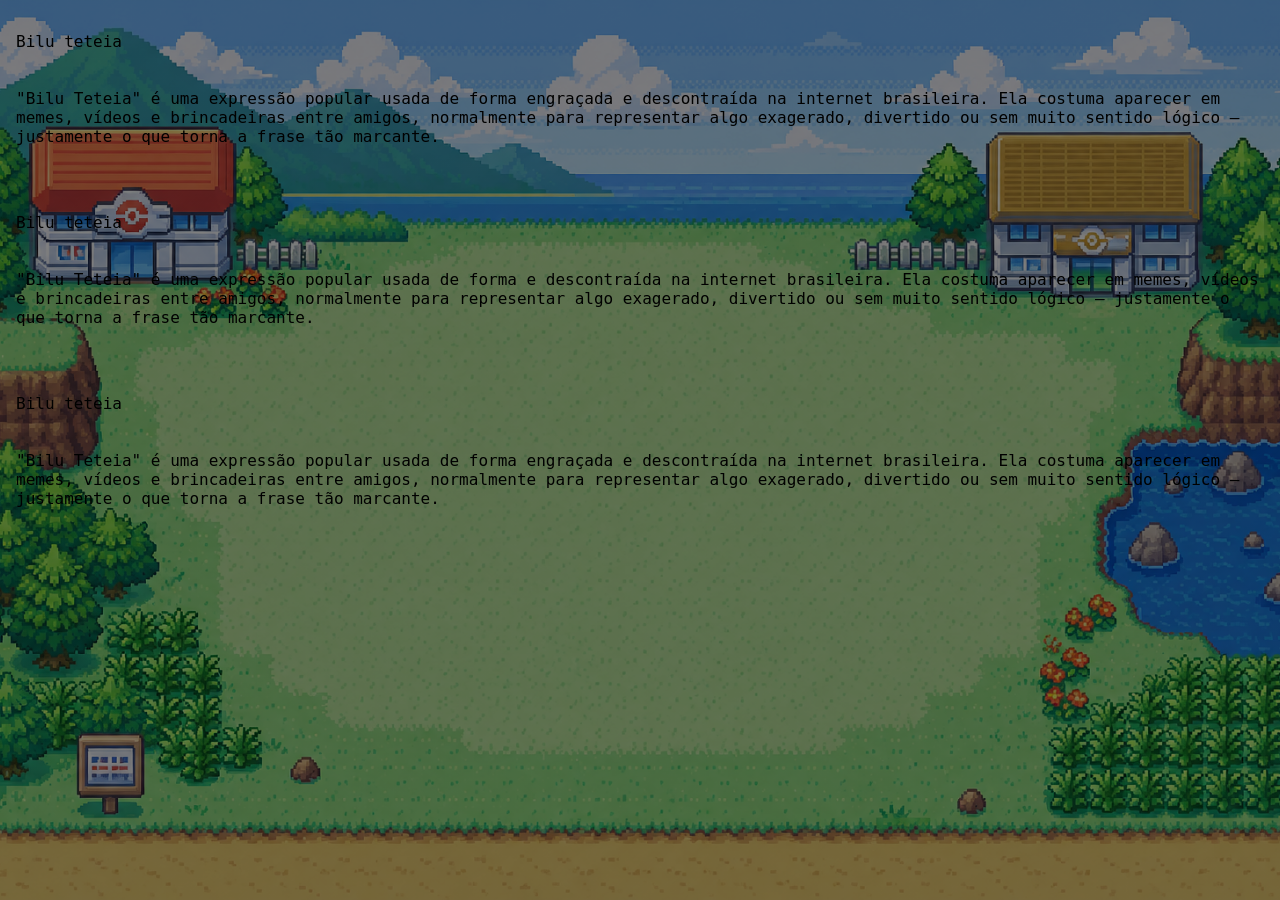
<file: Index.html>
<!DOCTYPE html>

<html lang="en">
<head>
    <meta charset="UTF-8">
    <meta name="viewport" content="width=device-width, initial-scale=1.0">
    <title>senai davi</title>

</head>

<link rel="stylesheet" href="style.css">

<body id="fondo">

   <div class="violeta">
    <p>Bilu teteia</p><br><br>"Bilu Teteia" é uma expressão popular usada de forma engraçada
     e descontraída na internet brasileira.
    Ela costuma aparecer em memes, vídeos e brincadeiras entre amigos,
    normalmente para representar algo exagerado, divertido ou sem muito sentido lógico
     — justamente o que torna a frase tão marcante.
   </div>
   
   <br>
   
   <div class="verde">
    <p>Bilu teteia</p><br><br>"Bilu Teteia" é uma expressão popular usada de forma 
     e descontraída na internet brasileira.
    Ela costuma aparecer em memes, vídeos e brincadeiras entre amigos,
    normalmente para representar algo exagerado, divertido ou sem muito sentido lógico
     — justamente o que torna a frase tão marcante.
   </div>
   
   <br>
   
   <div class="vermelho">
    <p>Bilu teteia</p><br><br>"Bilu Teteia" é uma expressão popular usada de forma engraçada
     e descontraída na internet brasileira.
    Ela costuma aparecer em memes, vídeos e brincadeiras entre amigos,
    normalmente para representar algo exagerado, divertido ou sem muito sentido lógico
     — justamente o que torna a frase tão marcante.
   </div>

</body>

</html>
</file>
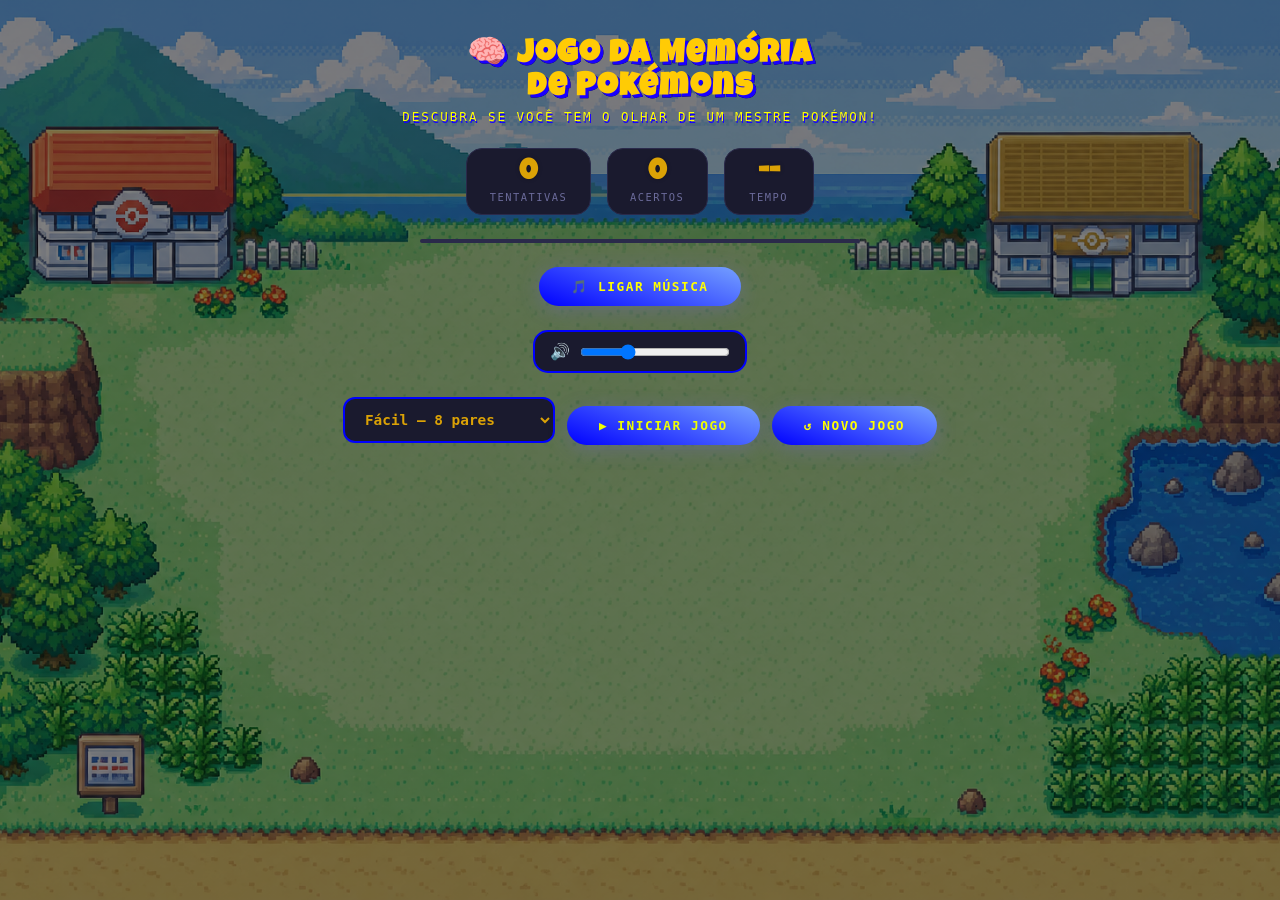
<file: index.html>
<!DOCTYPE html>
<html lang="pt-BR">
<head>
  <meta charset="UTF-8">
  <meta name="viewport" content="width=device-width, initial-scale=1.0">
  <title>Jogo da Memória — Pokémon</title>
  <link rel="stylesheet" href="style.css">
</head>
<body>

  <header>
    <h1>🧠 Jogo da Memória<br>de Pokémons</h1>
    <p>Descubra se você tem o olhar de um mestre Pokémon!</p>
  </header>

  <div class="placar">
    <div class="stat">
      <div class="stat-valor" id="tentativas">0</div>
      <div class="stat-label">Tentativas</div>
    </div>

    <div class="stat">
      <div class="stat-valor" id="acertos">0</div>
      <div class="stat-label">Acertos</div>
    </div>

    <div class="stat">
      <div class="stat-valor" id="tempo">--</div>
      <div class="stat-label">Tempo</div>
    </div>
  </div>

  <div class="progresso-wrap">
    <div class="progresso-barra" id="progresso"></div>
  </div>

  <!-- ============================================================
  CONTROLES DO JOGO
  ============================================================ -->
    <button id="btn-musica" onclick="toggleMusica()">
  🔇 Desligar Música
    </button>
    <div class="controle-volume">
  <span>🔊</span>
   <input
    type="range"
    id="volume"
    min="0"
    max="100"
    value="30"
    oninput="alterarVolume(this.value)"
  >

</div>
       <div class="controles">
    <select id="nivel">
      <option value="facil">Fácil — 8 pares</option>
      <option value="medio">Médio — 16 pares</option>
      <option value="dificil">Difícil — 32 pares</option>
    </select>

    <button id="btn-iniciar" onclick="iniciarPartida()">▶ Iniciar Jogo</button>
    <button id="btn-reiniciar" onclick="iniciarPartida()">↺ Novo Jogo</button>
  </div>

  <div class="grade" id="grade" role="list"></div>

 <div class="vitoria" id="vitoria" role="alert" aria-live="polite">
  <div class="vitoria-caixa">
    <div class="vitoria-emoji">🏆</div>
    

  <h2>Parabéns!</h2>

  <p id="msg-vitoria">
    Você completou o jogo!
  </p>

  <div class="botoes-vitoria">
    <button onclick="fecharVitoria()">
      👀 Ver Tabuleiro
    </button>

    <button onclick="iniciarPartida()">
      🔄 Jogar Novamente
    </button>
  </div>
 </div>
</div>
<audio src="audio/vitoria.mp3" id="audio-vitoria"></audio>
<audio src="audio/selecionar.mp3" id="audio-selecionar"></audio>
<audio src="audio/musica_fundo.mp3" id="audio-musica-fundo" loop autoplay></audio>
<audio src="audio/erro.mp3" id="audio-erro"></audio>
<audio src="audio/derrota.mp3" id="audio-derrota"></audio>
<audio src="audio/acerto.mp3" id="audio-acerto"></audio>
  <script src="script.js"></script>
</body>
</html>
</file>
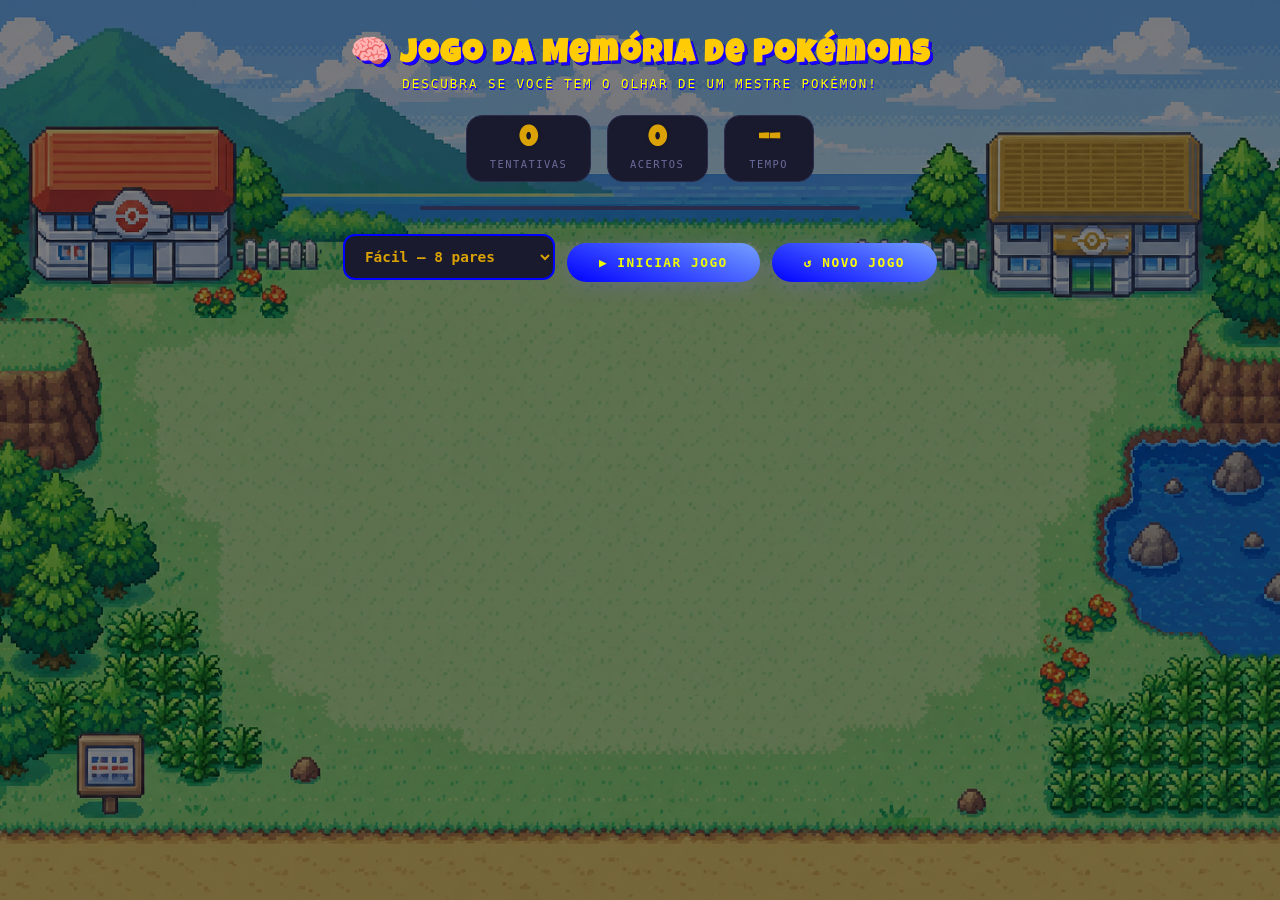
<file: jogo-memoria.html>
<!DOCTYPE html>
<html lang="pt-BR">
<head>
  <meta charset="UTF-8">
  <meta name="viewport" content="width=device-width, initial-scale=1.0">
  <title>Jogo da Memória — Pokémon</title>
  <link rel="stylesheet" href="style.css">
</head>
<body>

  <header>
    <h1>🧠 Jogo da Memória de Pokémons</h1>
    <p>Descubra se você tem o olhar de um mestre Pokémon!</p>
  </header>

  <div class="placar">
    <div class="stat">
      <div class="stat-valor" id="tentativas">0</div>
      <div class="stat-label">Tentativas</div>
    </div>

    <div class="stat">
      <div class="stat-valor" id="acertos">0</div>
      <div class="stat-label">Acertos</div>
    </div>

    <div class="stat">
      <div class="stat-valor" id="tempo">--</div>
      <div class="stat-label">Tempo</div>
    </div>
  </div>

  <div class="progresso-wrap">
    <div class="progresso-barra" id="progresso"></div>
  </div>

  <!-- ============================================================
       CONTROLES DO JOGO
       ============================================================ -->
  <div class="controles">
    <select id="nivel">
      <option value="facil">Fácil — 8 pares</option>
      <option value="medio">Médio — 16 pares</option>
      <option value="dificil">Difícil — 32 pares</option>
    </select>

    <button id="btn-iniciar" onclick="iniciarPartida()">▶ Iniciar Jogo</button>
    <button id="btn-reiniciar" onclick="iniciarPartida()">↺ Novo Jogo</button>
  </div>

  <div class="grade" id="grade" role="list"></div>

  <div class="vitoria" id="vitoria">
    <div class="vitoria-emoji">🏆</div>
    <h2>Parabéns!</h2>
    <p id="msg-vitoria">Você completou o jogo!</p>
  </div>

  <script src="script.js"></script>
</body>
</html>
</file>
<file: style.css>
/* ============================================================
🎨 VARIÁVEIS — ALTERE AQUI PARA MUDAR O VISUAL DO JOGO
============================================================ */
@import url('https://fonts.googleapis.com/css2?family=Luckiest+Guy&display=swap');
:root {
  /* Cores principais */

  --cor-painel:      #1a1a2e;
  --cor-borda:       #2a2a4a;

  /* Carta */
  --cor-carta-verso: #141464;
  --cor-carta-frente: #ffffff;
  --cor-carta-borda: #0000ff;
  --cor-carta-hover: #0000ff;

  /* Estados */
  --cor-acerto:      #00e5a0;
  --cor-erro:        #ff4f6a;
  --cor-destaque:    #cddb06;
  --cor-ouro:        #fad400;
  --cor-baba:var(--cor-carta-borda);
  --cor-bibi:        #dba206;

  /* Textos */
  --cor-texto:       #000000;
  --cor-texto-dim:   #6b6b9a;

  /* Tipografia */
  --fonte-titulo:    'Luckiest Guy', fantasy;
  --fonte-corpo:     'Space Mono', monospace;

  /* Tamanhos */
  --tamanho-carta:   70px;
  --gap-grade:       10px;
  --raio-carta:      12px;
  --raio-painel:     16px;

  /* Emojis das cartas — 8 pares */
  --emoji-size:      2.4rem;
}

/* ============================================================
   RESET & BASE
   ============================================================ */
*, *::before, *::after { box-sizing: border-box; margin: 0; padding: 0; }

body {
  min-height: 100vh;

  background:
    linear-gradient(
      rgba(0,0,0,0.5),
      rgba(0,0,0,0.5)
    ),
    url("image/img.jpeg");

  background-repeat: repeat-y;
  background-size: cover;
  background-position: top center;

  font-family: var(--fonte-corpo);
  color: var(--cor-texto);

  display: flex;
  flex-direction: column;
  align-items: center;

  padding: 2rem 1rem 3rem;
  gap: 1.5rem;
}

/* ============================================================
   CABEÇALHO
   ============================================================ */
header {
  text-align: center;
  animation: fadeDown 0.6s ease both;
}

header h1 {
 
    font-family: 'Luckiest Guy', fantasy;
    color: #ffcb05;

    text-shadow:
        3px 3px 0 #1900ff,
        3px 3px 0 rgb(0, 0, 0);

    letter-spacing: 2px;
}

header p {
  font-size: 0.78rem;
  color: yellow;
  text-shadow:
        1px 2px 0 #1900ff;
      
    letter-spacing: 2px;
  margin-top: 4px;
  letter-spacing: 2px;
  text-transform: uppercase;
}

/* ============================================================
   PLACAR
   ============================================================ */
.placar {
  display: flex;
  gap: 1rem;
  animation: fadeDown 0.6s 0.1s ease both;
}

.stat {
  background: var(--cor-painel);
  border: 1px solid var(--cor-borda);
  border-radius: var(--raio-painel);
  padding: 0.7rem 1.4rem;
  text-align: center;
  min-width: 90px;
  transition: transform 0.2s;
}

.stat:hover { transform: translateY(-2px); }

.stat-valor {
  font-family: var(--fonte-titulo);
  font-size: 1.8rem;
  font-weight: 800;
  color: var(--cor-bibi);
  line-height: 1;
  text-shadow: 0 0 4px #00000040;
}

.stat-valor.pulsar { animation: pulsar 0.4s ease; }

.stat-label {
  font-size: 0.65rem;
  color: var(--cor-texto-dim);
  letter-spacing: 1.5px;
  text-transform: uppercase;
  margin-top: 2px;
}

/* ============================================================
   GRADE DE CARTAS
   ============================================================ */
.grade {
  display: grid;
  grid-template-columns: repeat(4, var(--tamanho-carta));
  gap: var(--gap-grade);
  animation: fadeUp 0.6s 0.2s ease both;
}

/* ============================================================
   CARTA — PERSPECTIVA 3D
   ============================================================ */
.carta {
  width: var(--tamanho-carta);
  height: var(--tamanho-carta);
  cursor: pointer;
  perspective: 600px;
  animation: entrar 0.5s ease both;
}

/* atraso escalonado por índice (definido via JS) */

.carta-inner {
  position: relative;
  width: 100%;
  height: 100%;
  transform-style: preserve-3d;
  transition: transform 0.45s cubic-bezier(0.4, 0, 0.2, 1);
  border-radius: var(--raio-carta);
}

.carta.virada .carta-inner,
.carta.acertada .carta-inner {
  transform: rotateY(180deg);
}

/* Faces */
.carta-frente,
.carta-verso {
  position: absolute;
  inset: 0;
  border-radius: var(--raio-carta);
  backface-visibility: hidden;
  -webkit-backface-visibility: hidden;
  display: flex;
  align-items: center;
  justify-content: center;
  border: 1px solid var(--cor-carta-borda);
  font-size: var(--emoji-size);
  user-select: none;
}

/* Verso: o que o jogador vê antes de clicar */
.carta-verso {
  background: var(--cor-carta-verso);
  background-image:
    repeating-linear-gradient(
      45deg,
      transparent,
      transparent 6px,
      #ffffff05 6px,
      #ffffff05 7px
    );
  font-size: 1.6rem;
  color: var(--cor-texto-dim);
  transition: background 0.2s, border-color 0.2s;
}

.pokebola-verso {
  width: 75%;
  height: 75%;

  object-fit: contain;

  image-rendering: pixelated;

  pointer-events: none;

  transition: transform 0.3s ease;
}

.carta:hover .pokebola-verso {
  transform: scale(1.1);
}
.carta:not(.virada):not(.acertada):hover .carta-verso {
  background: var(--cor-carta-hover);
  border-color: var(--cor-destaque);
}

.carta:not(.virada):not(.acertada):hover .carta-verso .icone-verso {
  animation: girar 0.5s ease;
}

/* Frente: emoji revelado */
.carta-frente {
  background: var(--cor-carta-frente);
  transform: rotateY(180deg);
}

/* Estado acertado */
.carta.acertada .carta-frente {
  border-color: var(--cor-acerto);
  background: #001a0e;
  box-shadow: 0 0 18px #00e5a040, inset 0 0 30px #00e5a008;
  animation: brilharAcerto 0.5s ease;
}

/* Estado errado */
.carta.errado .carta-inner {
  animation: shake 0.5s ease;
}

.carta.errado .carta-frente {
  border-color: var(--cor-erro);
  background: #1a0008;
}

/* ============================================================
   🔴 POKÉBOLA NO VERSO DA CARTA
   ============================================================ */
.pokebola-css {
  width: 55px;
  height: 55px;

  border-radius: 50%;

  background:
    radial-gradient(circle at center,
      white 0 12%,
      black 13% 20%,
      white 21% 28%,
      transparent 29%
    ),
    linear-gradient(
      to bottom,
      #ff2b2b 0 47%,
      #000 48% 52%,
      #fff 53% 100%
    );

  border: 3px solid #000;

  box-shadow:
    0 0 10px rgba(0,0,0,.35);

  transition: transform .2s ease;
}

.carta:hover .pokebola-css {
  transform: scale(1.1);
}

/* ============================================================
   MENSAGEM DE VITÓRIA / DERROTA — MODAL
   ============================================================ */
.vitoria {
  display: none;
  position: fixed;
  inset: 0;
  z-index: 9999;

  background: rgba(0, 0, 0, 0.65);

  align-items: center;
  justify-content: center;
  padding: 1rem;
}

.vitoria.visivel {
  display: flex;
}

.vitoria-caixa {
  background: var(--cor-painel);
  border: 1px solid var(--cor-borda);
  border-radius: var(--raio-painel);
  padding: 2rem 2.5rem;
  text-align: center;
  animation: escalar 0.5s cubic-bezier(0.34, 1.56, 0.64, 1) both;
  max-width: 420px;
  width: 90%;
}

.vitoria-emoji {
  font-size: 3.5rem;
  animation: flutuar 2s ease-in-out infinite;
}

.vitoria h2 {
  font-family: var(--fonte-titulo);
  font-size: 1.8rem;
  background: linear-gradient(135deg, var(--cor-ouro), var(--cor-acerto));
  -webkit-background-clip: text;
  -webkit-text-fill-color: transparent;
  background-clip: text;
  margin-top: 0.5rem;
}

.vitoria p {
  font-size: 0.8rem;
  color: var(--cor-texto-dim);
  margin-top: 1rem;
}


/* ============================================================
   BOTÕES DA VITÓRIA
   ============================================================ */
.botoes-vitoria {
  display: flex;
  justify-content: center;
  gap: 12px;
  flex-wrap: wrap;

  margin-top: 20px;
}

.botoes-vitoria button {
  min-width: 180px;
}

/* ============================================================
   BOTÃO
   ============================================================ */
button {
  font-family: var(--fonte-corpo);
  font-size: 0.8rem;
  font-weight: 700;
  letter-spacing: 1.5px;
  text-transform: uppercase;
  color: yellow;
  background: linear-gradient(20deg, blue, rgb(117, 161, 255));
  border: none;
  border-radius: 50px;
  padding: 0.75rem 2rem;
  cursor: pointer;
  transition: transform 0.2s, box-shadow 0.2s, opacity 0.2s;
  box-shadow: 0 4px 20px #7c6af740;
}

button:hover {
  transform: translateY(-2px);
  box-shadow: 0 8px 30px #7c6af760;
}

button:active { transform: translateY(0); opacity: 0.85; }

/* ============================================================
   🔊 CONTROLE DE VOLUME
   ============================================================ */
.controle-volume {
  display: flex;
  align-items: center;
  gap: 10px;

  background: var(--cor-painel);

  padding: 10px 15px;

  border-radius: 15px;

  border: 2px solid var(--cor-carta-borda);
}

#volume {
  width: 150px;
  cursor: pointer;
}

/* ============================================================
   BARRA DE PROGRESSO
   ============================================================ */
.progresso-wrap {
  width: min(440px, 90vw);
  height: 4px;
  background: var(--cor-borda);
  border-radius: 4px;
  overflow: hidden;
  animation: fadeUp 0.6s 0.3s ease both;
}

.progresso-barra {
  height: 100%;
  background:linear-gradient(90deg, yellow, blue);
  border-radius: 4px;
  width: 0%;
  transition: width 0.5s ease;
}
/* ============================================================
   🎚️ SELETOR DE DIFICULDADE
   ============================================================ */
#nivel {
  font-family: var(--fonte-corpo);
  font-size: 0.9rem;
  font-weight: 700;

  background: var(--cor-painel);
  color: var(--cor-bibi);

  border: 2px solid var(--cor-carta-borda);
  border-radius: 12px;

  padding: 12px 16px;
  margin-bottom: 10px;

  cursor: pointer;

  transition: all 0.3s ease;
}

#nivel:hover {
  border-color: var(--cor-destaque);
  transform: translateY(-2px);
}

#nivel:focus {
  outline: none;
  box-shadow: 0 0 15px rgba(205, 219, 6, 0.5);
}

/* ============================================================
   🃏 GRADE RESPONSIVA PARA NÍVEIS MAIORES
   ============================================================ */
.grade {
  max-width: 95vw;
  overflow-x: auto;
  justify-content: center;
}

/* ============================================================
   🎮 CONTROLES DO JOGO
   ============================================================ */
.controles {
  display: flex;
  gap: 12px;
  align-items: center;
  justify-content: center;
  flex-wrap: wrap;
}

#nivel {
  font-family: var(--fonte-corpo);
  font-size: 0.9rem;
  font-weight: 700;
  background: var(--cor-painel);
  color: var(--cor-bibi);
  border: 2px solid var(--cor-carta-borda);
  border-radius: 12px;
  padding: 12px 16px;
  cursor: pointer;
}

#btn-iniciar {
  background:linear-gradient(20deg, blue, rgb(117, 161, 255));
  color: #eeff00;
}

/* ============================================================
   🐱 IMAGENS DOS POKÉMONS
   ============================================================ */
.pokemon-img {
  width: 80%;
  height: 80%;
  object-fit: contain;
  image-rendering: pixelated;
  pointer-events: none;
}

.grade {
  max-width: 95vw;
  overflow-x: auto;
  justify-content: center;
}

/* ============================================================
   📱 RESPONSIVO MOBILE
   ============================================================ */
@media (max-width: 768px) {

  :root {
    --tamanho-carta: 65px;
    --gap-grade: 8px;
    --emoji-size: 1.5rem;
  }

  body {
    padding: 1rem 0.5rem 2rem;
    gap: 1rem;
  }

  /* TÍTULO */
  header h1 {
    font-size: clamp(2rem, 10vw, 4rem);
    line-height: 1.1;
    letter-spacing: 1px;
    text-align: center;
    max-width: 95vw;
    word-break: break-word;
  }

  header p {
    font-size: 0.65rem;
    letter-spacing: 2px;
    line-height: 1.4;
    padding: 0 10px;
  }

  /* PLACAR */
  .placar {
    width: 100%;
    justify-content: center;
    gap: 8px;
  }

  .stat {
    min-width: 90px;
    padding: 10px;
  }

  .stat-valor {
    font-size: 2rem;
  }

  /* BOTÕES E SELECT */
  .controles {
    flex-direction: column;
    width: 100%;
  }

  #nivel,
  #btn-iniciar,
  #btn-reiniciar {
    width: 90%;
    max-width: 350px;
  }

  #btn-musica {
  width: 90%;
  max-width: 350px;
  }

  /* CARTAS */
  .grade {
    grid-template-columns: repeat(4, var(--tamanho-carta)) !important;
    justify-content: center;
    overflow-x: hidden;
  }
}

/* ============================================================
   ANIMAÇÕES
   ============================================================ */
@keyframes fadeDown {
  from { opacity: 0; transform: translateY(-20px); }
  to   { opacity: 1; transform: translateY(0); }
}

@keyframes fadeUp {
  from { opacity: 0; transform: translateY(20px); }
  to   { opacity: 1; transform: translateY(0); }
}

@keyframes entrar {
  from { opacity: 0; transform: scale(0.6) rotateY(-30deg); }
  to   { opacity: 1; transform: scale(1) rotateY(0); }
}

@keyframes pulsar {
  0%   { transform: scale(1); }
  50%  { transform: scale(1.25); }
  100% { transform: scale(1); }
}

@keyframes shake {
  0%, 100% { transform: rotateY(180deg) translateX(0); }
  20%       { transform: rotateY(180deg) translateX(-6px); }
  40%       { transform: rotateY(180deg) translateX(6px); }
  60%       { transform: rotateY(180deg) translateX(-4px); }
  80%       { transform: rotateY(180deg) translateX(4px); }
}

@keyframes brilharAcerto {
  0%   { box-shadow: 0 0 0 0 #00e5a060; }
  60%  { box-shadow: 0 0 24px 8px #00e5a040; }
  100% { box-shadow: 0 0 18px #00e5a040; }
}

@keyframes girar {
  from { transform: rotate(0); }
  to   { transform: rotate(360deg); }
}

@keyframes escalar {
  from { opacity: 0; transform: scale(0.7); }
  to   { opacity: 1; transform: scale(1); }
}

@keyframes flutuar {
  0%, 100% { transform: translateY(0); }
  50%       { transform: translateY(-8px); }
}

/* ============================================================
   RESPONSIVO
   ============================================================ */
@media (max-width: 480px) {
  :root {
    --tamanho-carta: 60px;
    --gap-grade: 6px;
    --emoji-size: 1.5rem;
  }
}
</file>
